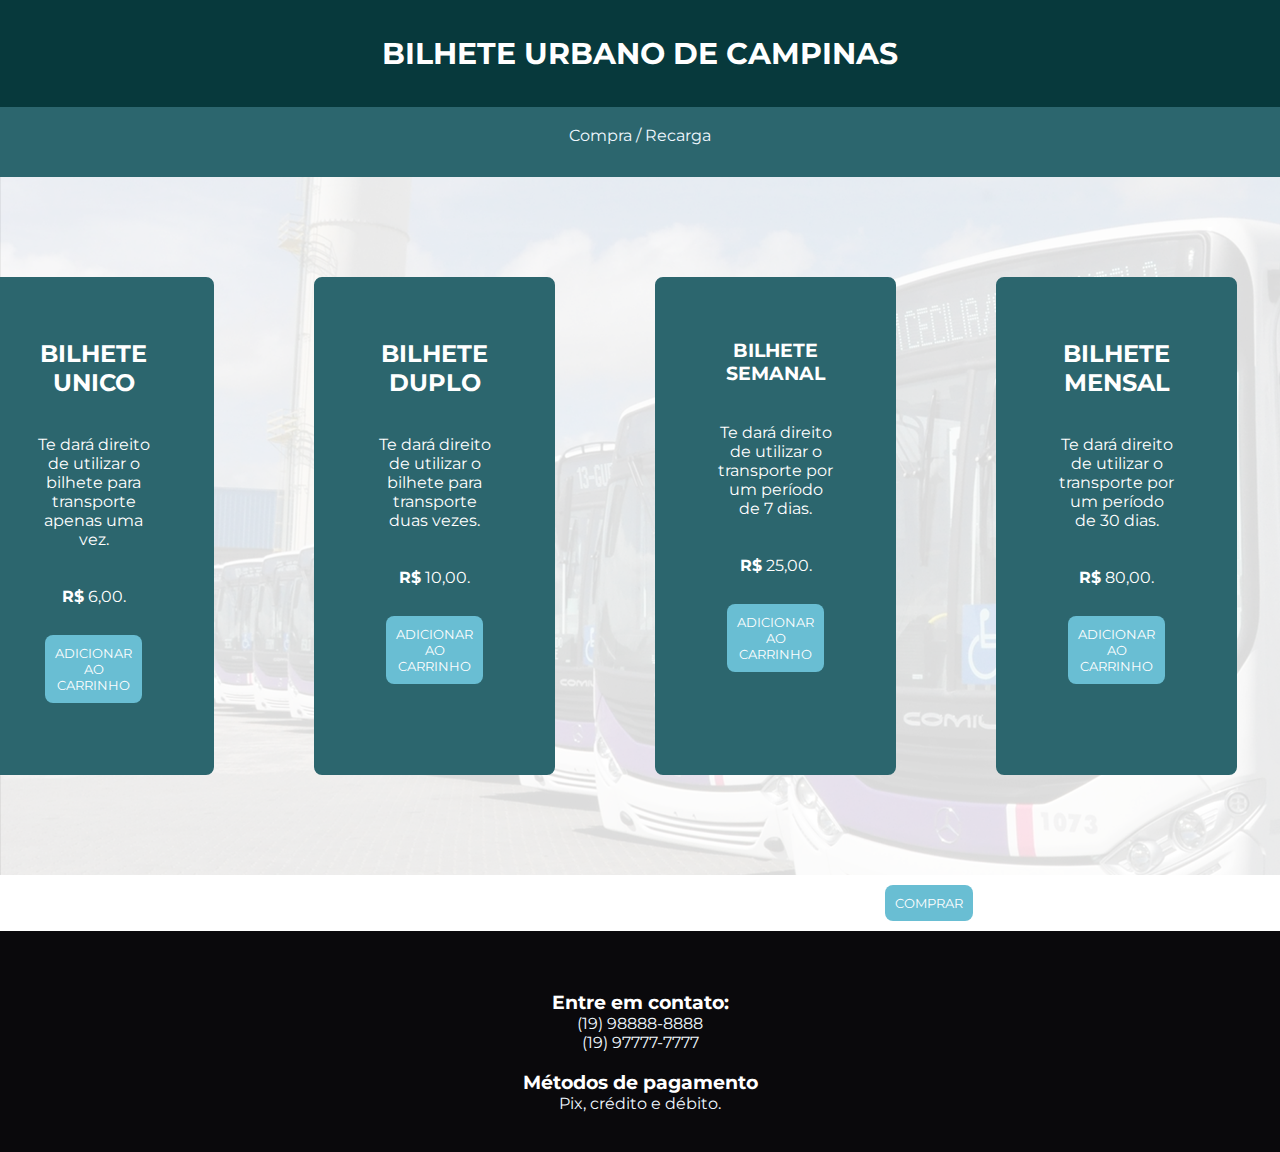
<file: pagCompras.html>
<!DOCTYPE html>
<html lang="en">
<head>
    <meta charset="UTF-8">
    <meta http-equiv="X-UA-Compatible" content="IE=edge">
    <meta name="viewport" content="width=device-width, initial-scale=1.0">
    <link rel="stylesheet" type="text/css" href="style.css">
    <link href='https://fonts.googleapis.com/css?family=Montserrat' rel='stylesheet'>
    <title>Bilhete urbano - escolha de ticket</title>

    <script src="saldo.js"></script>

</head>
<body>
    <div class="titulo">
        <h1>BILHETE URBANO DE CAMPINAS</h1>
    </div>

    <div class="nav">
        <!-- <a href="index.html"> <strong>USUÁRIO</strong></a>
        <a href="gerarbilhete.html"> <strong>USAR BILHETE</strong></a>
        <a href="saldo.html"> <strong>SALDO</strong></a> -->
        <br><p>Compra / Recarga</p>
    </div>

    <main>
        <div class="sobre">
            <h2>BILHETE UNICO</h2><br><br>
            <p>Te dará direito de utilizar o bilhete para transporte apenas uma vez. </p>
            <!-- Deverá aparecer mensagem ao usuário explicando o modo de utilização, o valor a ser pago e a confirmação para o aceite da compra. </p><br> -->
            <br><br>
            <p><strong>R$</strong> 6,00.</p> <br>
                <button onclick="add6()">Adicionar ao carrinho</button>

        </div>
        <div class="sobre">
            <h2>BILHETE DUPLO</h2><br><br>
            <p>Te dará direito de utilizar o bilhete para transporte duas vezes. </p>
            <!-- Deverá  aparecer mensagem ao usuário explicando o modo de utilização, o valor a ser pago e a confirmação para o aceite da compra. </p> <br> -->
            <br><br>
            <p><strong>R$</strong> 10,00.</p> <br>
                <button onclick="add10()">Adicionar ao carrinho</button>
        </div>
        <div class="sobre">
            <h3>BILHETE SEMANAL</h3><br><br>
            <p>Te dará direito de utilizar o transporte por um período de 7 dias. </p>
             <!-- Deverá aparecer  mensagem  ao  usuário  explicando  o  modo  de  utilização,  o  valor  a  ser  pago  e  a confirmação para o aceite da compra. </p><br> -->
             <br><br>
             <p><strong>R$</strong> 25,00.</p><br>
                <button onclick="add25()">Adicionar ao carrinho</button>
        </div>
        <div class="sobre">
            <h2>BILHETE MENSAL</h2><br><br>
            <p>Te dará direito de utilizar o transporte por um período de 30 dias. </p>
            <!-- Deverá aparecer  mensagem  ao  usuário  explicando  o  modo  de  utilização,  o  valor  a  ser  pago  e  a confirmação para o aceite da compra.</p><br> -->
            <br><br>
            <p><strong>R$</strong> 80,00.</p> <br>
                <button onclick="add80()">Adicionar ao carrinho</button>
        </div>
            <h4 id="saldo">Saldo: R$0.0</h4>
    </main>
    <div class="batata">
        <form action="">
            <button type="submit" formaction="pagPagamento.html">Comprar</button>
        </form>
    </div>
        

    <footer>
            <h3>Entre em contato:</h3>
            <p>(19) 98888-8888 </p>
            <p>(19) 97777-7777 </p> <br>

            <h3>Métodos de pagamento</h3>
            <p>Pix, crédito e débito.</p> <br>
        </div>
    </footer>
</body>
</html>
</file>
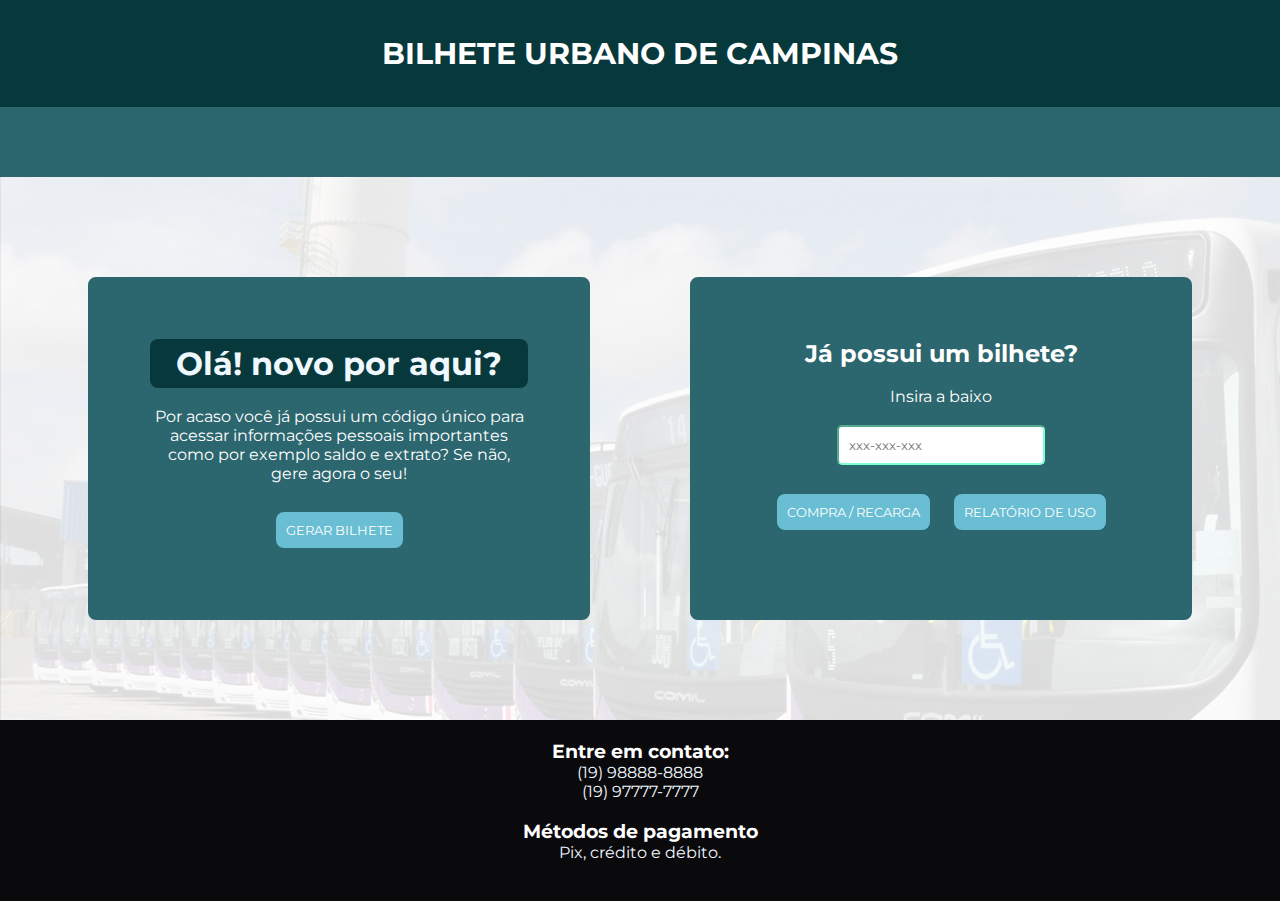
<file: pagInicial.html>
<!DOCTYPE html>
<html lang="en">
<head>
    <meta charset="UTF-8">
    <meta http-equiv="X-UA-Compatible" content="IE=edge">
    <meta name="viewport" content="width=device-width, initial-scale=1.0">
    <link rel="stylesheet" type="text/css" href="style.css">
    <link href='https://fonts.googleapis.com/css?family=Montserrat' rel='stylesheet'>
    <title>Bilhete urbano</title>

    <script src="saldo.js"></script>

</head>
<body>
    <div class="titulo">
        <h1>BILHETE URBANO DE CAMPINAS</h1>
    </div>

    <div class="nav">
        <!-- <a href="index.html"> <strong>USUÁRIO</strong></a>
        <a href="gerarbilhete.html"> <strong>USAR BILHETE</strong></a>
        <a href="saldo.html"> <strong>SALDO</strong></a> -->
    </div>

    <main>
        <div class="sobre">
            <h1>Olá! novo por aqui?</h1>
            <br><p>Por acaso você já possui um código único para acessar informações pessoais importantes como por exemplo saldo e extrato? Se não, gere agora o seu!</p>
            <br>
            <button id="submit" onclick="geraBilhete()">GERAR BILHETE</button>
        </div>
        <div class="sobre">
            <h2>Já possui um bilhete?</h2>
            <br><p>Insira a baixo </p>
            <form action="">
                <br>
                <input type="text" name="" id="numero-cartao" placeholder="xxx-xxx-xxx">
                <br><br>
                <button type="submit" formaction="pagCompras.html">Compra / Recarga</button>
                <button type="submit" formaction="pagUso.html">Relatório de uso</button>
            </form>
        </div>
    </main>

    <footer>
            <h3>Entre em contato:</h3>
            <p>(19) 98888-8888 </p>
            <p>(19) 97777-7777 </p> <br>

            <h3>Métodos de pagamento</h3>
            <p>Pix, crédito e débito.</p> <br>
        </div>
    </footer>
</body>

<!-- <script>

    const submitTerm = document.getElementById("submit");
  
    function checkForm() {

        submitTerm.setAttribute("onclick", "gerarBilhete()");

    }
  
    submitTerm.addEventListener("click", function(){
      if(terms.checked == false){
        alert("POR FAVOR, INDIQUE QUE ACEITA AS REGRAS DE UTILIZAÇÃO");
        terms.focus();
      }
    });
</script> -->


</html>
</file>
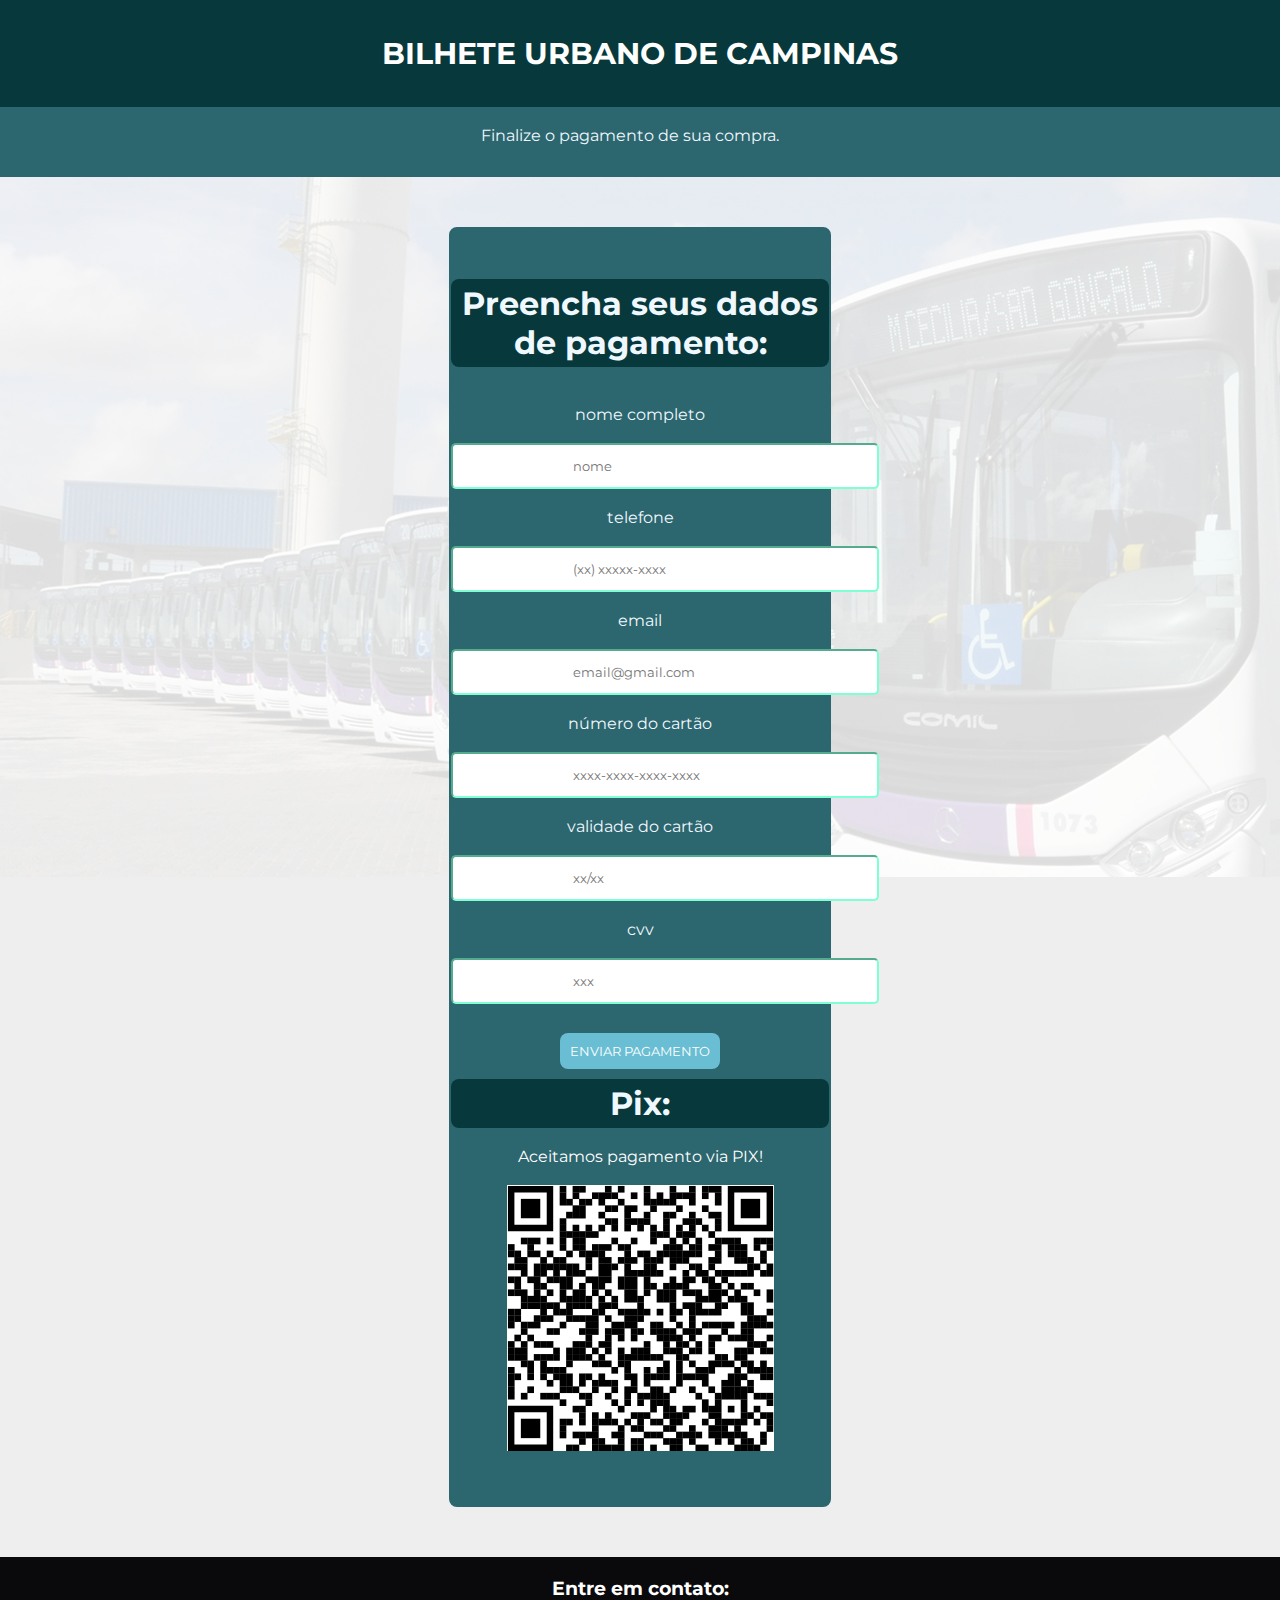
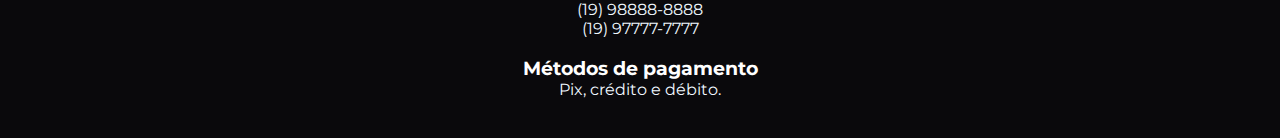
<file: pagPagamento.html>
<!DOCTYPE html>
<html lang="en">
<head>
    <meta charset="UTF-8">
    <meta http-equiv="X-UA-Compatible" content="IE=edge">
    <meta name="viewport" content="width=device-width, initial-scale=1.0">
    <link rel="stylesheet" type="text/css" href="style.css">
    <link href='https://fonts.googleapis.com/css?family=Montserrat' rel='stylesheet'>
    <title>Bilhete urbano - pagamento</title>

    <script src="saldo.js"></script>

    <style>
        input, textarea {
            border-radius: 5px;
            padding: 13px 120px;
            border-color: aquamarine;
        }
        button {
            margin-top: 10px;
        }
        body {
            background-color: rgb(238, 238, 238);
        }
        .sobre {
            padding: 50px 0px;
            margin: 0 auto;
        }
        label {
            color: aliceblue;
        }
    </style>

</head>
<body>
    <div class="titulo">
        <h1>BILHETE URBANO DE CAMPINAS</h1>
    </div>

    <div class="nav">
        <!-- <a href="index.html"> <strong>USUÁRIO</strong></a>
        <a href="gerarbilhete.html"> <strong>USAR BILHETE</strong></a>
        <a href="saldo.html"> <strong>SALDO</strong></a> -->
        <br><p id="saldo" onclick="getSaldo()">Finalize o pagamento de sua compra.</p>
    </div>

    <main>
        <div class="sobre">
            <form name="primeiro_form">

                <h1>Preencha seus dados de pagamento:</h1> <br> <br>
              
                <label for="nome">nome completo</label> <br> <br>
                <input type="text" id="nomeid" placeholder="nome" required="required" name="nome" /><br><br>
                
                <label for="fone">telefone</label> <br> <br>
                <input type="tel" id="foneid" placeholder="(xx) xxxxx-xxxx" name="fone" /><br><br>
                
                <label for="email">email</label> <br> <br>
                <input type="email" id="emailid" placeholder="email@gmail.com" name="email" /><br><br>

                <label for="numcartao">número do cartão</label> <br> <br>
                <input type="text" id="numcartao" placeholder="xxxx-xxxx-xxxx-xxxx" required="required" name="numcartao" /><br><br>

                <label for="validadecartao">validade do cartão</label> <br> <br>
                <input type="text" id="validadecartao" placeholder="xx/xx" required="required" name="validadecartao" /><br><br>

                <label for="cvv">cvv</label> <br> <br>
                <input type="text" id="cvv" placeholder="xxx" required="required" name="cvv" /><br><br>
              
                <button type="submit" onclick="pagar()">Enviar pagamento</button>
        
            </form>
            <h1>Pix:</h1>
            <br><p>Aceitamos pagamento via PIX!</p><br>
            <img src="qrCode.png" alt="qrCode para realizar pagamento">
        </div>
    </main>

    <footer>
            <h3>Entre em contato:</h3>
            <p>(19) 98888-8888 </p>
            <p>(19) 97777-7777 </p> <br>

            <h3>Métodos de pagamento</h3>
            <p>Pix, crédito e débito.</p> <br>
        </div>
    </footer>
</body>
</html>
</file>
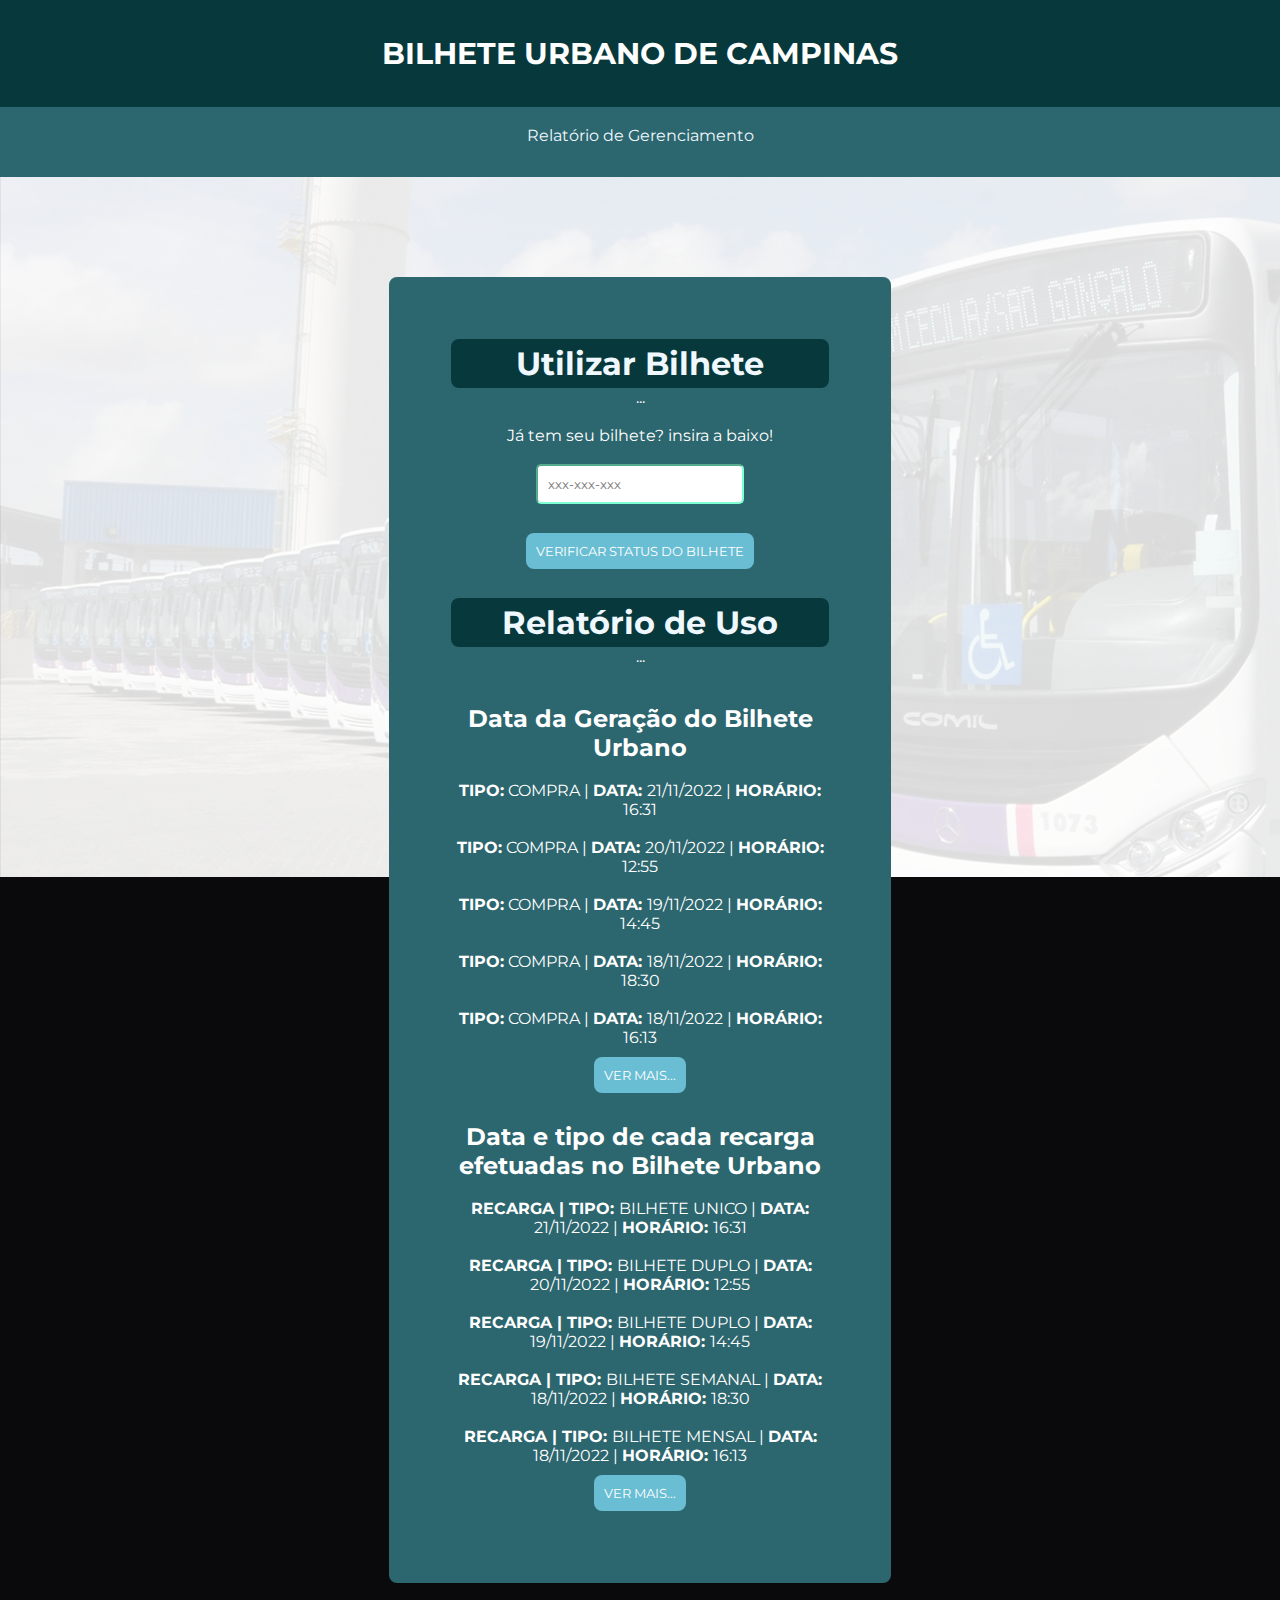
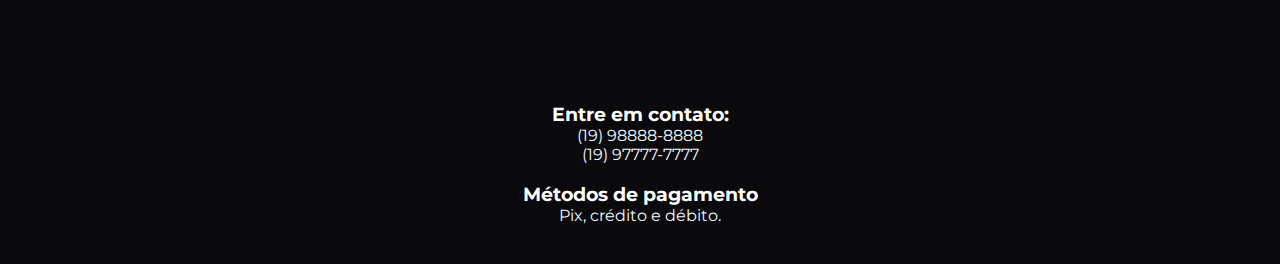
<file: pagUso.html>
<!DOCTYPE html>
<html lang="en">
<head>
    <meta charset="UTF-8">
    <meta http-equiv="X-UA-Compatible" content="IE=edge">
    <meta name="viewport" content="width=device-width, initial-scale=1.0">
    <link rel="stylesheet" type="text/css" href="style.css">
    <link href='https://fonts.googleapis.com/css?family=Montserrat' rel='stylesheet'>
    <title>Bilhete urbano - escolha de ticket</title>

    <script src="saldo.js"></script>

</head>
<body>
    <div class="titulo">
        <h1>BILHETE URBANO DE CAMPINAS</h1>
    </div>

    <div class="nav">
        <!-- <a href="index.html"> <strong>USUÁRIO</strong></a>
        <a href="gerarbilhete.html"> <strong>USAR BILHETE</strong></a>
        <a href="saldo.html"> <strong>SALDO</strong></a> -->
        <br><p> Relatório de Gerenciamento</p>
    </div>

    <main>
        <div class="sobre">
            <h1>Utilizar Bilhete</h1>
            <p>...</p> <br>
            <p>Já tem seu bilhete? insira a baixo!</p>
            <form action="">
                <br><input type="text" name="" id="numero-cartao" placeholder="xxx-xxx-xxx"><br><br>
            </form>    
                <button onclick="statusBilhete()">Verificar status do bilhete</button><br>
                <p id="status-bilhete"></p> <br>

            <h1>Relatório de Uso</h1>
            <p>...</p> <br><br>
            <h2> Data da Geração do Bilhete Urbano </h2> <br>
                <p><strong>TIPO:</strong> COMPRA | <strong>DATA: </strong> 21/11/2022 | <strong>HORÁRIO: </strong> 16:31</p> <br>
                <p><strong>TIPO:</strong> COMPRA | <strong>DATA: </strong> 20/11/2022 | <strong>HORÁRIO: </strong> 12:55</p> <br>
                <p><strong>TIPO:</strong> COMPRA | <strong>DATA: </strong> 19/11/2022 | <strong>HORÁRIO: </strong>  14:45</p> <br>
                <p><strong>TIPO:</strong> COMPRA | <strong>DATA: </strong> 18/11/2022 | <strong>HORÁRIO: </strong>  18:30</p> <br>
                <p><strong>TIPO:</strong> COMPRA | <strong>DATA: </strong> 18/11/2022 | <strong>HORÁRIO: </strong>  16:13</p>
                    <button onclick="emProgresso()">ver mais...</button> <br><br>
            <h2>Data e tipo de cada recarga efetuadas no Bilhete Urbano </h2> <br>
                <p><strong>RECARGA | TIPO: </strong>BILHETE UNICO | <strong>DATA: </strong> 21/11/2022 | <strong>HORÁRIO: </strong> 16:31</p> <br>
                <p><strong>RECARGA | TIPO: </strong>BILHETE DUPLO | <strong>DATA: </strong> 20/11/2022 | <strong>HORÁRIO: </strong> 12:55</p> <br>
                <p><strong>RECARGA | TIPO: </strong>BILHETE DUPLO | <strong>DATA: </strong> 19/11/2022 | <strong>HORÁRIO: </strong>  14:45</p> <br>
                <p><strong>RECARGA | TIPO: </strong>BILHETE SEMANAL | <strong>DATA: </strong> 18/11/2022 | <strong>HORÁRIO: </strong>  18:30</p> <br>
                <p><strong>RECARGA | TIPO: </strong>BILHETE MENSAL | <strong>DATA: </strong> 18/11/2022 | <strong>HORÁRIO: </strong>  16:13</p>
                    <button onclick="emProgresso()">ver mais...</button>
        </div>
    </main>

    <footer>
            <h3>Entre em contato:</h3>
            <p>(19) 98888-8888 </p>
            <p>(19) 97777-7777 </p> <br>

            <h3>Métodos de pagamento</h3>
            <p>Pix, crédito e débito.</p> <br>
        </div>
    </footer>
</body>
</html>
</file>
<file: style.css>
* {
    margin: 0;
    padding: 0;
    font-family: 'Montserrat';
}

body {
    background-color: #0A090C;
}

.titulo h1 {
    color: rgb(255, 255, 255);
    font-size: 30px;
    text-align: center;
    text-transform: uppercase;
    background-color: #07393C;
    padding: 35px;
}
.sobre h1 {
    color: aliceblue;
    background: #07393C;
    border-radius: 8px;
    padding: 5px;
}

.nav {
    background-color: #2C666E;
    color: aliceblue;
    height: 70px;
    text-align: center;
}

.nav a{
    color: aliceblue;
    text-decoration: none;
    padding: 20px;
}

.sobre {
    border-radius: 8px;
    background-color: #2C666E;
    border: 2px solid #2C666E;
    width: 30%;
    text-align: center;
    padding: 60px;
    margin: 50px;
}

.sobre p, h2,text,h3{
    color:rgb(255, 255, 255);
}

button{
    color: white;
    background-color: #69bed3;
    border: 0;
    padding: 10px;
    margin: 10px;
    text-transform: uppercase;
    border-radius: 8px;
}

button:hover {
    background-color: rgb(255, 255, 255);
    color: black;
    padding: 10px;
    transition: 0.4s;
}

main {
    display: flex;
    padding: 50px 10px;
    justify-content: center;
    background-image: url("abc.png");
    background-repeat: no-repeat;
}

footer {
    display: fixed;
    color: aliceblue;
    background-color:#0A090C;
    padding: 20px;
    text-align: center;
}
a {
    text-decoration: none;
    color: aliceblue;
}
a:hover {
    color: black;
    transition: 0.4s;
}
input, textarea {
    border-radius: 5px;
    padding: 10px;
    border-color: aquamarine;
}

#saldo {
    margin-right: 20px;
    margin-bottom: 30px;
}

.batata {
    background: white;
    padding-left: 875px;
    display: flexbox;
    margin-bottom: 40px;
}
</file>
